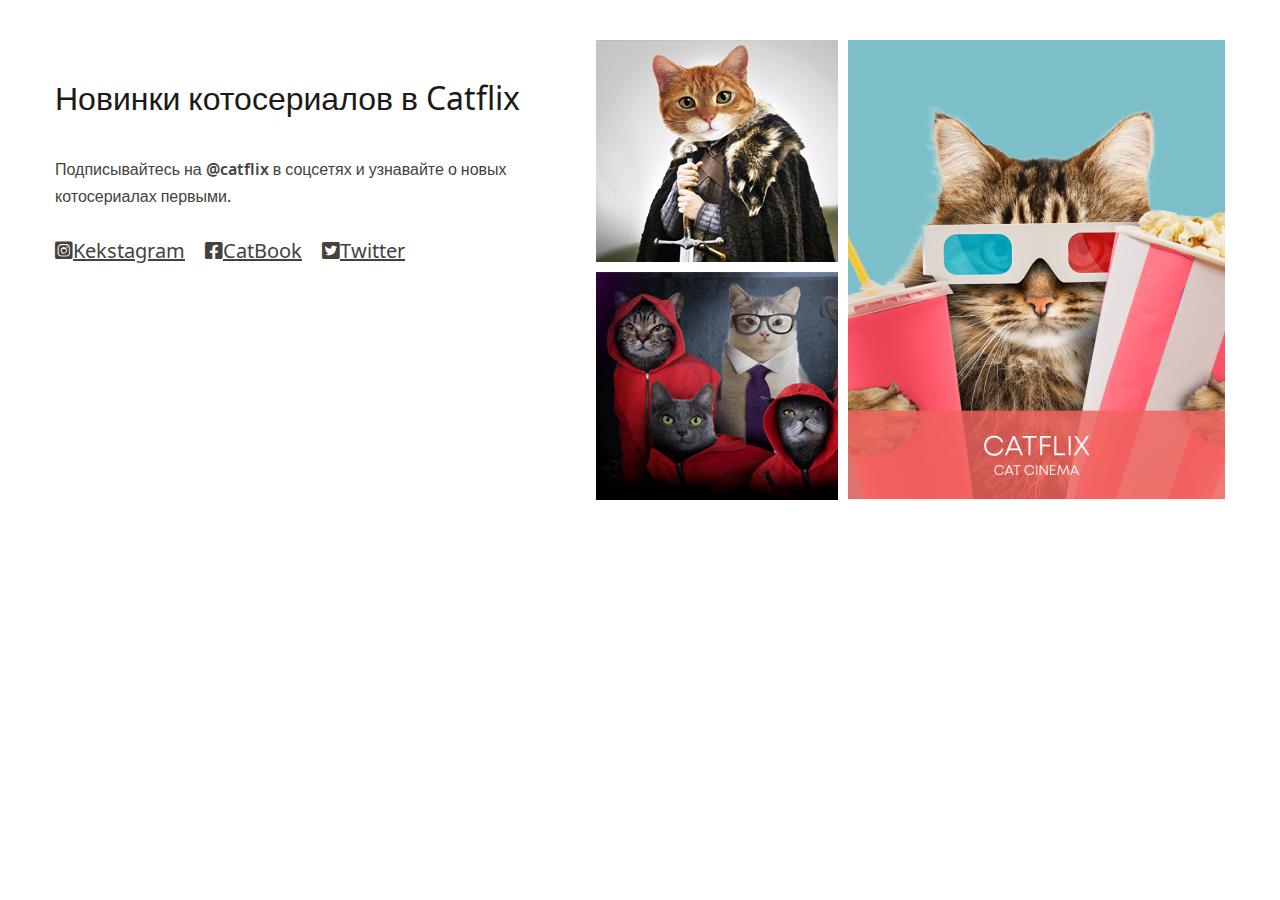
<file: index.html>
<!DOCTYPE html>
<html lang="ru">
<head>
    <meta charset="UTF-8">
    <meta http-equiv="X-UA-Compatible" content="IE=edge">
    <meta name="viewport" content="width=device-width, initial-scale=1.0">
    <link rel="stylesheet" href="css/normalize.css">
    <link rel="stylesheet" href="fontawesome/css/all.css">
    <link rel="stylesheet" href="css/style.css">
    <title>CatFlix</title>
</head>
<body>
    <section class="news">
        <div class="news-wrapper container">
          <div class="news-text-column">
            <h2 class="section-title">Новинки котосериалов в Catflix </h2>
            <p>Подписывайтесь на <b>@catflix</b> в соцсетях и узнавайте о новых котосериалах первыми.</p>
            <ul class="social">
              <li class="social-item">
                <a class="social-item-link" href="#"><i class="fa-brands fa-instagram-square"></i>Kekstagram</a>
              </li>
              <li class="social-item">
                <a class="social-item-link" href="#"><i class="fa-brands fa-facebook-square"></i>CatBook</a>
              </li>
              <li class="social-item">
                <a class="social-item-link" href="#"><i class="fa-brands fa-twitter-square"></i>Twitter</a>
              </li>
            </ul>
          </div>
          <div class="news-img-column">          
              
            <img class="news-img" src="img/photo-2.jpg" width="242" height="222" alt="Фото 2">
            <img class="news-img" src="img/photo-1.jpg" width="242" height="228" alt="Фото 1">
            <img class="news-img" src="img/photo-3.jpg" width="377" height="460" alt="Фото 3">
          </div>
        </div>
      </section>
</body>
</html>
</file>
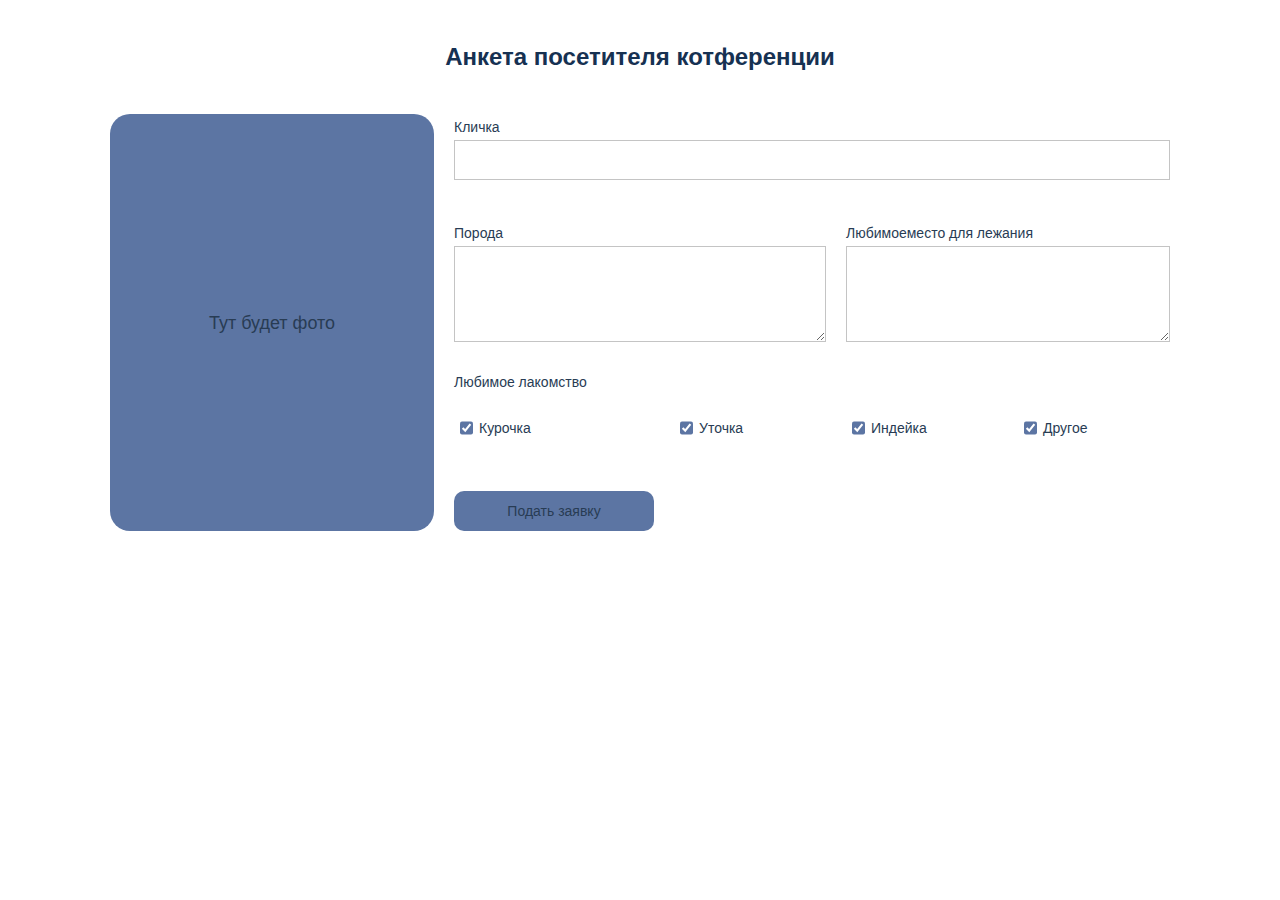
<file: konstantin-kazin-03/index.html>
<!DOCTYPE html>
<html lang="ru">
<head>
    <meta charset="UTF-8">
    <meta http-equiv="X-UA-Compatible" content="IE=edge">
    <meta name="viewport" content="width=device-width, initial-scale=1.0">
    <link rel="stylesheet" href="css/reset.css">
    <link rel="stylesheet" href="css/style.css">
    <title>Зарегистрируйся на котференцию</title>
</head>
<body>
    <main class="container">
        <section class="profile">
        <h2>Анкета посетителя котференции</h2>
      
        <form class="profile-form" action="#">
          <div class="photo">
            Тут будет фото
          </div>
      
          <div class="name">
            <label for="name">Кличка</label>
            <input type="text" class="input" name="name" id="name">
          </div>
      
          <div class="about">
            <label for="about">Порода</label>
            <textarea rows="4" class="input" name="about" id="about"></textarea>
          </div>
          <div class="about-1">
            <label for="about">Любимоеместо для лежания</label>
            <textarea rows="4" class="input" name="about" id="about"></textarea>
          </div>
      
          <div class="food">
            <label for="food">Любимое лакомство</label>
          </div>
      
          <div class="checkbox-1">
            <label for="chicken">
              <input id="chicken" name="food" type="checkbox" value="0" checked="checked">
              Курочка
            </label>
          </div>
          <div class="checkbox-2">
            <label for="chicken">
              <input id="chicken" name="food" type="checkbox" value="1" checked="checked">
              Уточка
            </label>
          </div>
          <div class="checkbox-3">
            <label for="chicken">
              <input id="chicken" name="food" type="checkbox" value="2" checked="checked">
              Индейка
            </label>
          </div>
          <div class="checkbox-4">
            <label for="chicken">
              <input id="chicken" name="food" type="checkbox" value="3" checked="checked">
              Другое
            </label>
          </div>

          
          <div class="submit">
            <label for="send">
              <input id="submit" name="send" type="submit" value="Подать заявку" class="submit-btn">
              
            </label>
          </div>
        </form>
      </section>
    
    </main>
    
</body>
</html>
</file>
<file: css/style.css>
@font-face {
    font-family: "Noto Sans";
    font-style: normal;
    font-display: swap;
    font-weight: 400;
    src:
      url("../fonts/NotoSans-Regular.woff2") format("woff2"),
      url("../fonts/NotoSans-Regular.woff") format("woff");
  }
  
  @font-face {
    font-family: "Noto Sans";
    font-style: italic;
    font-display: swap;
    font-weight: 400;
    src:
      url("../fonts/NotoSans-Italic.woff2") format("woff2"),
      url("../fonts/NotoSans-Italic.woff") format("woff");
  }
  
  @font-face {
    font-family: "Noto Sans";
    font-style: normal;
    font-display: swap;
    font-weight: 500;
    src:
      url("../fonts/NotoSans-Medium.woff2") format("woff2"),
      url("../fonts/NotoSans-Medium.woff") format("woff");
  }
  
  @font-face {
    font-family: "Noto Sans";
    font-style: normal;
    font-display: swap;
    font-weight: 600;
    src:
      url("../fonts/NotoSans-SemiBold.woff2") format("woff2"),
      url("../fonts/NotoSans-SemiBold.woff") format("woff");
  }
  
  body {
    font-family: "Noto Sans", "Arial", sans-serif;
    font-size: 16px;
    line-height: 27px;
    font-weight: 400;
    color: #444240;
    min-width: 1280px;
  }
  
  .container {
    width: 1170px;
    margin: 0 auto;
    padding: 0 55px;
  }
  
  .news {
    padding: 40px 0;
  }
  
  .news-wrapper {
    display: flex;
  }
  
  .news-text-column {
    flex: 0 0 calc(50% - 55px);
  }
  
  .section-title {
    margin: 40px 0;
    font-size: 32px;
    line-height: 36px;
    font-weight: 400;
    color: #1B1A17;
  }
  .news p {
    margin-bottom: 27px;
  }
  
  .social {
    display: flex;
    margin: 0;
    padding: 0;
    list-style: none;
  }
  
  .social-item {
    margin-right: 20px;
  }
  
  .social-item-link {
    font-size: 20px;
    color: #444240;
  }
  
  .social-item-link:hover {
    color: #35c4bc;
    transition: color 0.4s ease 0s;
  }
  
  .news-img-column {
    display: flex;
    flex-direction: column;
    align-content: flex-end;
    flex-wrap: wrap;
    flex: 2;
    height: 470px;
  }
  
  .news-img {
    display: block;
    margin: 0 10px 10px 0;
  }
  
  .news-img:last-child {
    margin-right: 0;
  }
</file>
<file: konstantin-kazin-03/css/style.css>
body {
  font-family: Verdana, sans-serif;
  font-size: 18px;
  line-height: 26px;
  color: #283c54;
}
  
  
  
.container {
  width: 1170px;
  margin: 0 auto;
  padding-left: 55px;
  padding-right: 55px;
}
  
  
  
.profile {
  display: grid;
  padding-top: 40px;
  padding-bottom: 40px;
  }
  
  
  
.profile h2 {
  justify-self: center;
  margin-bottom: 40px; 
  font-weight: 600;
  font-size: 24px;
  line-height: 34px;
  color: #163152;
}
  
  
  
.profile-form {
  display: grid;  
  grid-template-columns: repeat(6, 1fr);  
  column-gap: 20px;
  grid-template-rows: repeat(6, auto);
  row-gap: 20px;
}
  
  
  
.profile-form label {
  display: flex;
  font-size: 14px;
}
  
  
  
.input {
  width: 100%;
  min-height: 40px;
  padding: 5px; 
  border: 1px solid #c4c4c4;
}
  
  
  
.photo {
  grid-column: 1 / 3; 
  grid-row: 1 / 7;  
  display: grid;
  justify-content: center;
  align-items: center;
  background-color: #5c75a3;
  border-radius: 20px;
}
  
  
  
.name {
  grid-column: 3 / 7;
  grid-row: 1 / 2;
}
  
  
  
.breed {
  grid-column: 3 / 5;
  grid-row: 2 / 3; 
}
  
  
  
.place {
  grid-column: 5 / 7;
  grid-row: 2 / 3;
}
  
  
  
.about {
  grid-column: 3 / 5; 
  grid-row: 3 / 3;
}

.about-1 {
  grid-column: 5 / 7;
  grid-row: 3 / 3;
}
  
  
  
.food {
  grid-column: 3 / 6;
  grid-row: 4 / 5; 
}
  
  
  
.checkbox-1 {
  grid-column: 3 / 4;  
  grid-row: 5 / 6;  
}
  
.checkbox-2 {
  grid-column: 4 / 5;    
  grid-row: 5 / 6; 
}
  
.checkbox-3 {
  grid-column: 5 / 6;
  grid-row: 5 / 6;
}
  
.checkbox-4 {
  grid-column: 6 / 7;
  grid-row: 5 / 6;
}

.checkbox-1, 
.checkbox-2, 
.checkbox-3,  
.checkbox-4 {
  display: flex;  
  flex-direction: row; 
}
  
  
  
input[type="checkbox"] {
  margin: 6px;
}
  
  
  
input[type="checkbox"]:checked {
  accent-color: #5c75a3;
}
  
  
  
.submit {
  grid-column: 3 / 4;
  grid-row: 6 / 7;
  margin-top: 30px;
}

.submit-btn {
  width: 200px;
  height: 40px;
  margin: 0 auto;
  background-color: #5c75a3;
  border: none;
  border-radius: 10px; 
  font-size: 14px;
  color: #283c54; 
}
  
.submit-btn:hover {
  background-color: #5c75a3;
}
</file>
